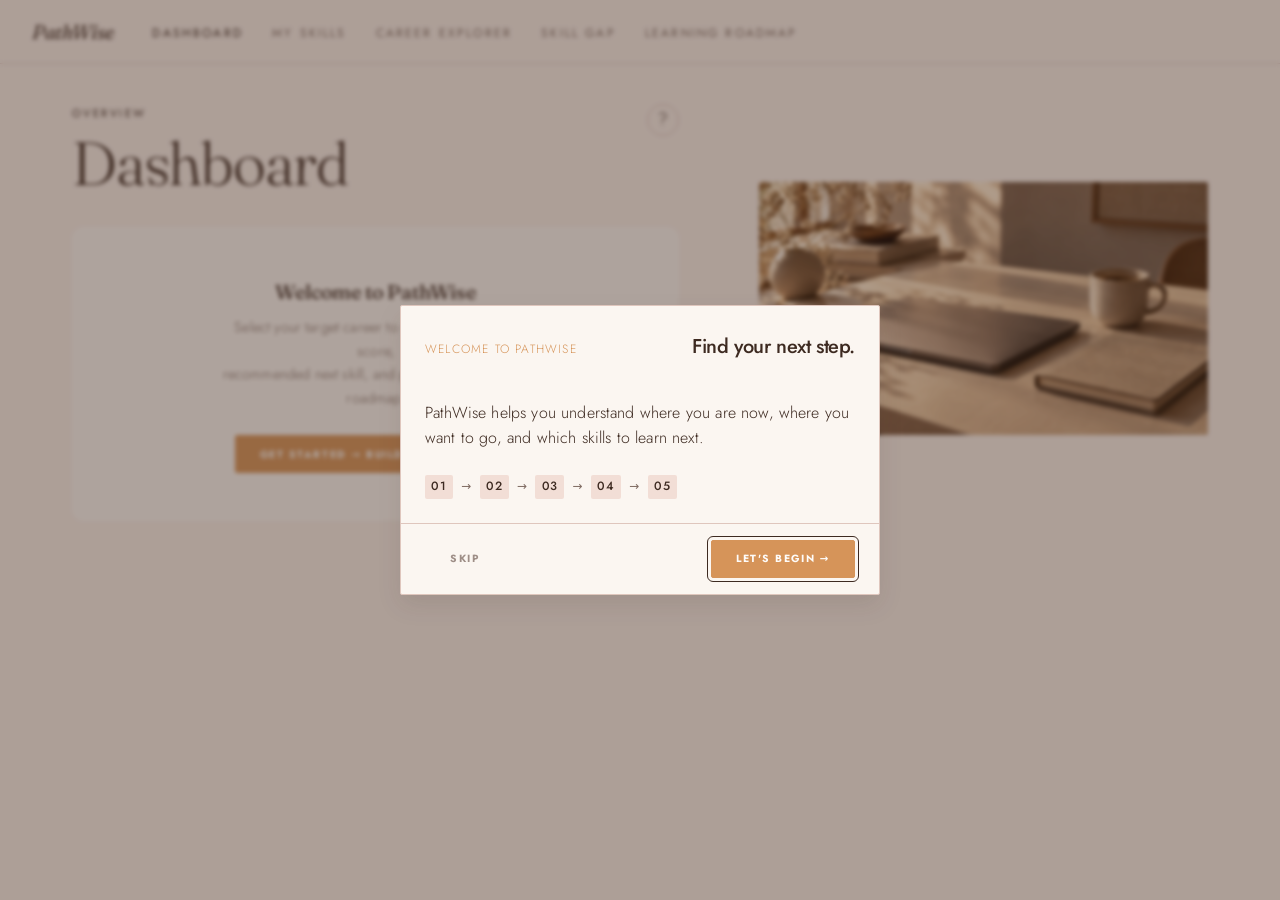
<file: web/index.html>
<!DOCTYPE html>
<html lang="en">
<head>
  <meta charset="UTF-8" />
  <meta name="viewport" content="width=device-width, initial-scale=1.0" />
  <title>PathWise — Dashboard</title>
  <link rel="icon" type="image/svg+xml" href="favicon.svg" />
  <meta name="description" content="PathWise: your career readiness at a glance. See your Career Fit score and top recommended skill." />
  <link rel="preconnect" href="https://fonts.googleapis.com" />
  <link rel="preconnect" href="https://fonts.gstatic.com" crossorigin />
  <link rel="stylesheet" href="https://fonts.googleapis.com/css2?family=Fraunces:ital,opsz,wght,SOFT@0,9..144,300..500,100;1,9..144,300,100&family=Jost:wght@300;400;500&display=swap" />
  <link rel="stylesheet" href="style.css" />
</head>
<body>

  <nav class="nav" id="main-nav" aria-label="Main navigation">
    <a class="nav__brand" href="index.html">PathWise</a>
    <ul class="nav__links">
      <li><a href="index.html"    class="nav__link nav__link--active" aria-current="page">Dashboard</a></li>
      <li><a href="skills.html"   class="nav__link">My Skills</a></li>
      <li><a href="careers.html"  class="nav__link">Career Explorer</a></li>
      <li><a href="gap.html"      class="nav__link">Skill Gap</a></li>
      <li><a href="roadmap.html"  class="nav__link">Learning Roadmap</a></li>
    </ul>
  </nav>

  <main class="main" id="main-content">
    <div class="editorial-split">
      <div class="editorial-split__text reveal">
        <header class="page-header" style="--anim-delay: 0.05s">
          <p class="editorial-eyebrow">Overview</p>
          <h1 class="page-header__title">Dashboard</h1>
        </header>
        <div id="dashboard-intro" aria-live="polite" aria-busy="true" style="--anim-delay: 0.18s"></div>
      </div>
      <div class="editorial-media editorial-media--wide reveal" data-delay="120">
        <img src="assets/laptop.png" alt="Workspace">
      </div>
    </div>
    
    <section id="dashboard-content" aria-live="polite" aria-busy="true" style="margin-top: 5rem;"></section>
  </main>

  <div id="toast-stack" aria-live="polite" aria-atomic="true"></div>
  <script src="app.js"></script>
</body>
</html>
</file>
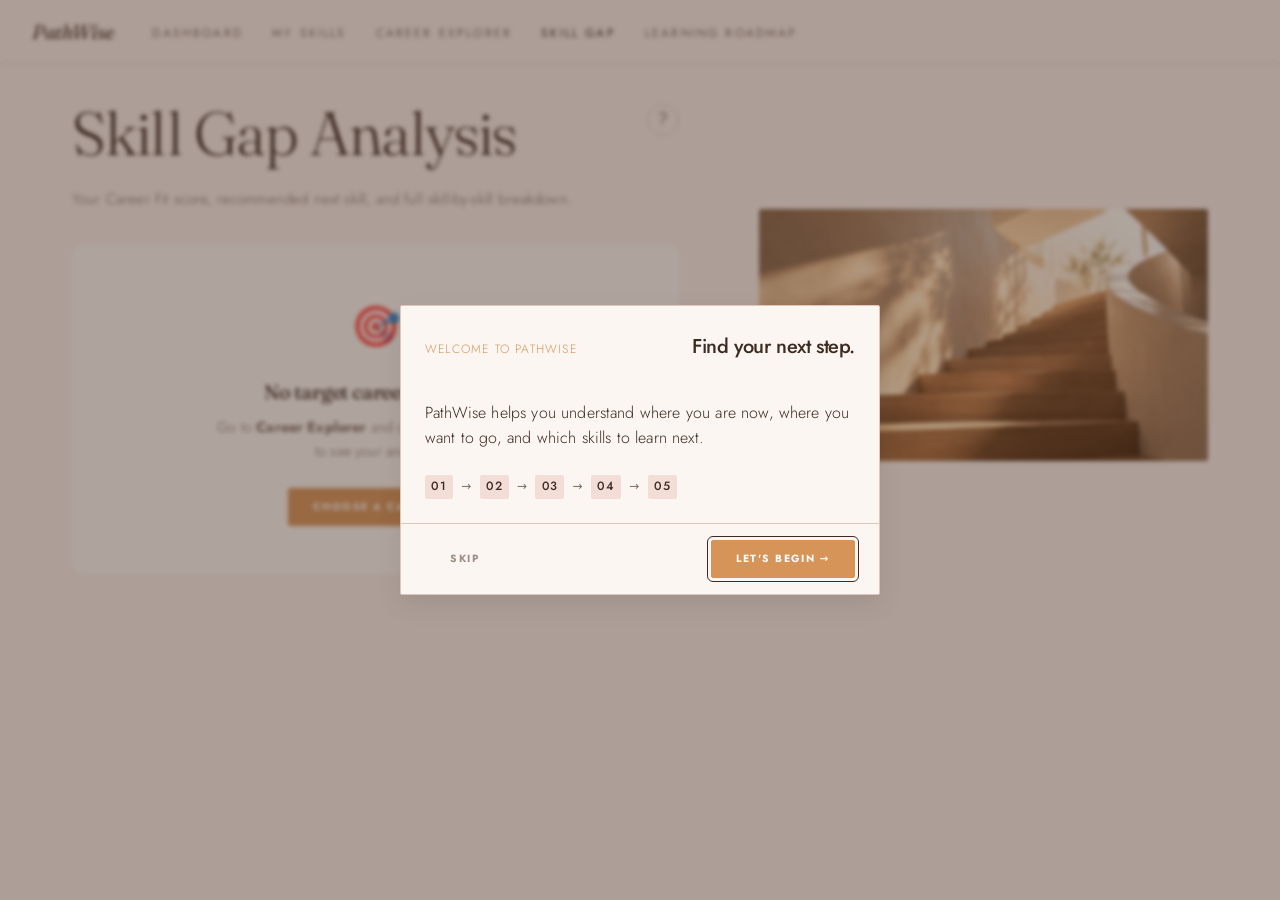
<file: web/gap.html>
<!DOCTYPE html>
<html lang="en">
<head>
  <meta charset="UTF-8" />
  <meta name="viewport" content="width=device-width, initial-scale=1.0" />
  <title>PathWise — Skill Gap Analysis</title>
  <link rel="icon" type="image/svg+xml" href="favicon.svg" />
  <meta name="description" content="Analyse the gap between your current skills and your target career. See your Career Fit score and recommended next skill." />
  <link rel="preconnect" href="https://fonts.googleapis.com" />
  <link rel="preconnect" href="https://fonts.gstatic.com" crossorigin />
  <link rel="stylesheet" href="https://fonts.googleapis.com/css2?family=Fraunces:ital,opsz,wght,SOFT@0,9..144,300..500,100;1,9..144,300,100&family=Jost:wght@300;400;500&display=swap" />
  <link rel="stylesheet" href="style.css" />
</head>
<body>

  <nav class="nav" id="main-nav" aria-label="Main navigation">
    <a class="nav__brand" href="index.html">PathWise</a>
    <ul class="nav__links">
      <li><a href="index.html"    class="nav__link">Dashboard</a></li>
      <li><a href="skills.html"   class="nav__link">My Skills</a></li>
      <li><a href="careers.html"  class="nav__link">Career Explorer</a></li>
      <li><a href="gap.html"      class="nav__link nav__link--active" aria-current="page">Skill Gap</a></li>
      <li><a href="roadmap.html"  class="nav__link">Learning Roadmap</a></li>
    </ul>
  </nav>

  <main class="main" id="main-content">
    <div class="editorial-split">
      <div class="editorial-split__text reveal">
        <header class="page-header">
          <h1 class="page-header__title">Skill Gap Analysis</h1>
          <p class="page-header__subtitle">
            Your Career Fit score, recommended next skill, and full skill-by-skill breakdown.
          </p>
        </header>
        <section id="gap-content" aria-live="polite" aria-busy="true"></section>
      </div>
      <div class="editorial-media editorial-media--wide reveal" data-delay="120">
        <img src="assets/stairs.png" alt="Growth">
      </div>
    </div>
  </main>

  <div id="toast-stack" aria-live="polite" aria-atomic="true"></div>
  <script src="app.js"></script>
</body>
</html>
</file>
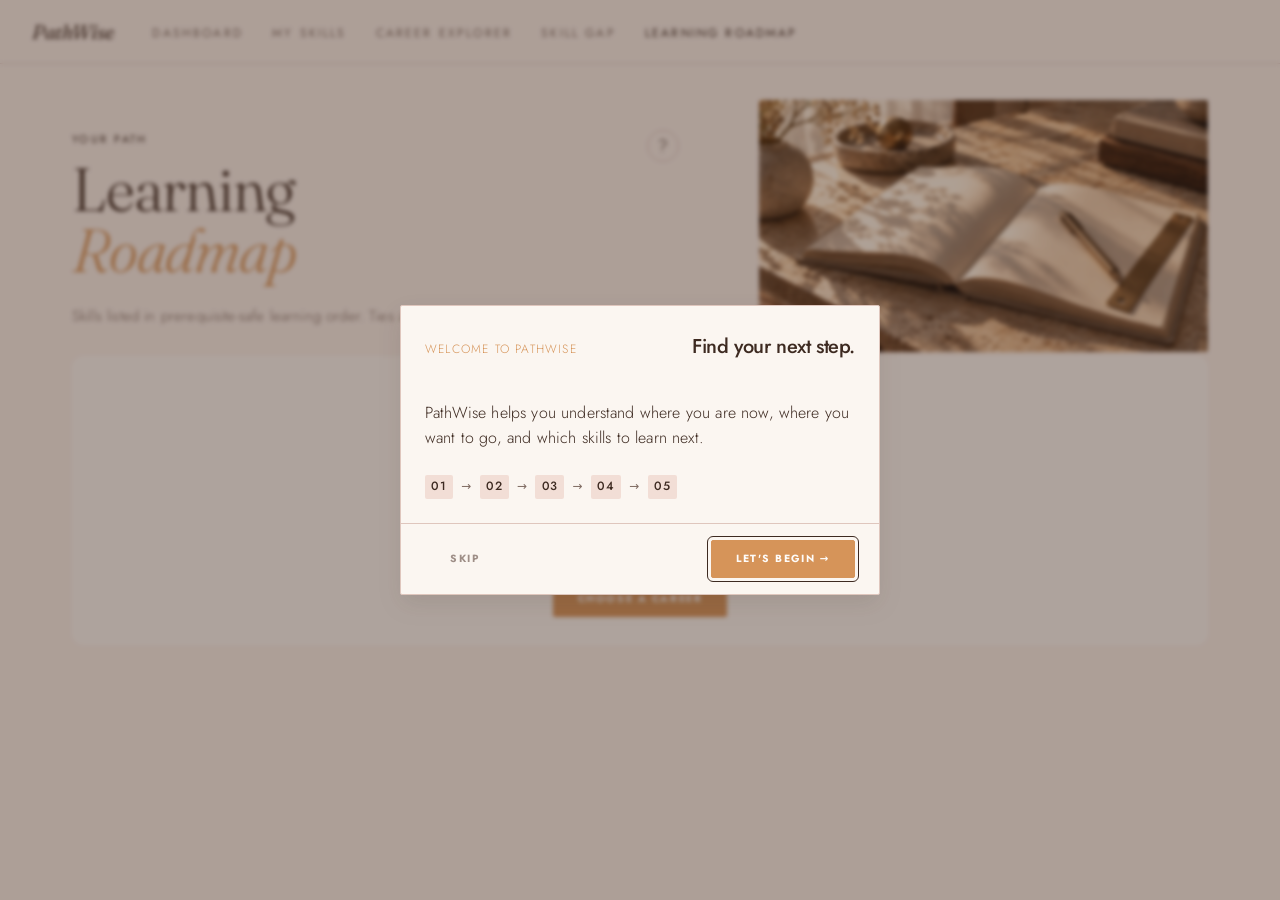
<file: web/roadmap.html>
<!DOCTYPE html>
<html lang="en">

<head>
  <meta charset="UTF-8" />
  <meta name="viewport" content="width=device-width, initial-scale=1.0" />
  <title>PathWise — Learning Roadmap</title>
  <link rel="icon" type="image/svg+xml" href="favicon.svg" />
  <meta name="description"
    content="Your personalised, prerequisite-aware learning roadmap toward your target career on PathWise." />
  <link rel="preconnect" href="https://fonts.googleapis.com" />
  <link rel="preconnect" href="https://fonts.gstatic.com" crossorigin />
  <link rel="stylesheet"
    href="https://fonts.googleapis.com/css2?family=Fraunces:ital,opsz,wght,SOFT@0,9..144,300..500,100;1,9..144,300,100&family=Jost:wght@300;400;500&display=swap" />
  <link rel="stylesheet" href="style.css" />
</head>

<body>

  <nav class="nav" id="main-nav" aria-label="Main navigation">
    <a class="nav__brand" href="index.html">PathWise</a>
    <ul class="nav__links">
      <li><a href="index.html" class="nav__link">Dashboard</a></li>
      <li><a href="skills.html" class="nav__link">My Skills</a></li>
      <li><a href="careers.html" class="nav__link">Career Explorer</a></li>
      <li><a href="gap.html" class="nav__link">Skill Gap</a></li>
      <li><a href="roadmap.html" class="nav__link nav__link--active" aria-current="page">Learning Roadmap</a></li>
    </ul>
  </nav>

  <main class="main" id="main-content">

    <!-- Asymmetric roadmap layout: text left, cinematic image right -->
    <div class="editorial-split" style="--anim-delay: 0s">
      <header class="page-header editorial-split__text">
        <p class="editorial-eyebrow">Your Path</p>
        <h1 class="page-header__title">Learning<br><em>Roadmap</em></h1>
        <p class="page-header__subtitle">
          Skills listed in prerequisite-safe learning order.
          Ties are broken by Priority Score.
        </p>
      </header>
      <div class="editorial-media editorial-media--wide" aria-hidden="true">
        <img src="assets/roadmap-banner.png" alt="Editorial lifestyle photograph — the path forward" />
      </div>
    </div>

    <section id="roadmap-content" aria-live="polite" aria-busy="true"></section>
  </main>

  <div id="toast-stack" aria-live="polite" aria-atomic="true"></div>
  <script src="app.js"></script>
</body>

</html>
</file>
<file: web/style.css>
/* ============================================================
   PathWise Ã¢â‚¬â€ Premium Editorial Design System v3
   Warm, boutique lifestyle-brand aesthetic.
   Cream backgrounds Ã‚Â· Espresso text Ã‚Â· Playfair Display serifs
   ============================================================ */

/* Ã¢â€â‚¬Ã¢â€â‚¬ Google Fonts: Fraunces (display) + Jost (body) Ã¢â€â‚¬Ã¢â€â‚¬ */
@import url('https://fonts.googleapis.com/css2?family=Fraunces:ital,opsz,wght,SOFT@0,9..144,300..500,100;1,9..144,300,100&family=Jost:wght@300;400;500&display=swap');

/* ============================================================
   Design Tokens
   ============================================================ */
/* ============================================================
   PathWise Ã¢â‚¬â€ An Candles Design System
   Clay-paper field Ã‚Â· Cocoa typography Ã‚Â· Hairline rules
   Spec: design-system.md Ã‚Â§2.1 canonical palette
   ============================================================ */

/* Ã¢â€â‚¬Ã¢â€â‚¬ An Candles canonical palette (Ã‚Â§2.1 exact HEX equivalents) Ã¢â€â‚¬Ã¢â€â‚¬ */
:root {
  /* Ã¢â€â‚¬Ã¢â€â‚¬ Surfaces Ã¢â€â‚¬Ã¢â€â‚¬ */
  --an-background: #F8EEE7;
  /* oklch(0.955 0.014 55) Ã¢â‚¬â€ clay-paper field */
  --an-surface: #F2DED6;
  /* oklch(0.915 0.024 45) Ã¢â‚¬â€ soft section band */
  --an-surface-deep: #DFC6BD;
  /* oklch(0.845 0.031 42) Ã¢â‚¬â€ selection highlight */
  --an-card: #FBF6F1;
  /* oklch(0.975 0.008 60) Ã¢â‚¬â€ light vessel surface */
  --an-muted: #F1E3DC;
  /* oklch(0.925 0.018 50) Ã¢â‚¬â€ low-emphasis UI */

  /* Ã¢â€â‚¬Ã¢â€â‚¬ Text Ã¢â€â‚¬Ã¢â€â‚¬ */
  --an-foreground: #3D2A21;
  /* oklch(0.305 0.033 45) Ã¢â‚¬â€ cocoa primary */
  --an-primary: #3D2A21;
  --an-primary-fg: #FAF2EC;
  /* oklch(0.965 0.012 60) Ã¢â‚¬â€ text on dark buttons */
  --an-muted-fg: #7F6B62;
  /* oklch(0.545 0.029 46) Ã¢â‚¬â€ captions, subtitles */

  /* Ã¢â€â‚¬Ã¢â€â‚¬ Accents Ã¢â€â‚¬Ã¢â€â‚¬ */
  --an-accent: #EED0C8;
  /* lotus-blush */
  --an-ember: #D69459;
  /* ember gold Ã¢â‚¬â€ step numbers, icons */
  --an-sage: #88927A;
  /* botanical sage Ã¢â‚¬â€ confirmations */

  /* Ã¢â€â‚¬Ã¢â€â‚¬ Semantic Ã¢â€â‚¬Ã¢â€â‚¬ */
  --color-success: #88927A;
  /* sage for success states */
  --color-success-dim: rgba(136, 146, 122, 0.12);
  --color-success-border: rgba(136, 146, 122, 0.28);
  --color-warning: #D69459;
  /* ember for warnings */
  --color-warning-dim: rgba(214, 148, 89, 0.12);
  --color-warning-border: rgba(214, 148, 89, 0.28);
  --color-danger: #B33830;
  /* destructive */
  --color-danger-dim: rgba(179, 56, 48, 0.10);
  --color-danger-border: rgba(179, 56, 48, 0.25);

  /* Ã¢â€â‚¬Ã¢â€â‚¬ Borders & rings (Ã‚Â§2.3) Ã¢â€â‚¬Ã¢â€â‚¬ */
  --an-border: #E1CEC6;
  /* oklch(0.865 0.024 45) Ã¢â‚¬â€ hairline divider */
  --an-ring: #7F6B62;
  /* focus ring */
  --color-border: #E1CEC6;
  --color-border-muted: rgba(61, 42, 33, 0.06);
  --color-border-focus: #3D2A21;

  /* Ã¢â€â‚¬Ã¢â€â‚¬ PathWise semantic aliases (backwards compat) Ã¢â€â‚¬Ã¢â€â‚¬ */
  --color-bg: var(--an-background);
  --color-surface: var(--an-card);
  --color-surface-2: var(--an-surface);
  --color-surface-3: var(--an-muted);
  --color-text: var(--an-foreground);
  --color-text-muted: var(--an-muted-fg);
  --color-text-subtle: #9E8E87;
  --color-text-dim: var(--an-muted-fg);
  --color-accent: var(--an-ember);
  /* ember replaces taupe as primary accent */
  --color-accent-light: #E5A96D;
  --color-accent-dim: rgba(214, 148, 89, 0.10);
  --color-accent-glow: rgba(214, 148, 89, 0.16);
  --color-accent-border: rgba(214, 148, 89, 0.30);

  /* Ã¢â€â‚¬Ã¢â€â‚¬ Progress ring Ã¢â€â‚¬Ã¢â€â‚¬ */
  --ring-fill: var(--an-ember);
  --ring-track: var(--an-surface-deep);

  /* Ã¢â€â‚¬Ã¢â€â‚¬ Font stacks (Fraunces = display; Jost = body) Ã¢â€â‚¬Ã¢â€â‚¬ */
  --font-display: 'Fraunces', ui-serif, Georgia, serif;
  --font-body: 'Jost', ui-sans-serif, system-ui, sans-serif;

  /* Ã¢â€â‚¬Ã¢â€â‚¬ Radii Ã¢â‚¬â€ square-biased per Ã‚Â§2.3 (2px base) Ã¢â€â‚¬Ã¢â€â‚¬ */
  --radius-sm: 0px;
  --radius-md: 2px;
  --radius-lg: 4px;
  --radius-xl: 8px;
  --radius-2xl: 12px;
  --radius-full: 9999px;

  /* Ã¢â€â‚¬Ã¢â€â‚¬ Spacing Ã¢â€â‚¬Ã¢â€â‚¬ */
  --space-1: 4px;
  --space-2: 8px;
  --space-3: 12px;
  --space-4: 16px;
  --space-5: 20px;
  --space-6: 24px;
  --space-8: 32px;
  --space-10: 40px;
  --space-12: 48px;

  /* Ã¢â€â‚¬Ã¢â€â‚¬ Shadows Ã¢â‚¬â€ very restrained (Ã‚Â§2.4: no shadow on editorial sections) Ã¢â€â‚¬Ã¢â€â‚¬ */
  --shadow-sm: 0 1px 3px 0 rgb(0 0 0 / 0.10), 0 1px 2px -1px rgb(0 0 0 / 0.10);
  --shadow-md: 0 4px 6px -1px rgb(0 0 0 / 0.10), 0 2px 4px -2px rgb(0 0 0 / 0.10);
  --shadow-lg: 0 10px 15px -3px rgb(0 0 0 / 0.10), 0 4px 6px -4px rgb(0 0 0 / 0.10);
  --shadow-card: none;
  /* Ã‚Â§2.4 Ã¢â‚¬â€ main sections and cards use no shadow */
  --shadow-accent: none;

  /* Ã¢â€â‚¬Ã¢â€â‚¬ Motion tokens (Ã‚Â§3.1 / Ã‚Â§3.7) Ã¢â€â‚¬Ã¢â€â‚¬ */
  --ease-an: cubic-bezier(0.22, 1, 0.36, 1);
  /* signature curve */
  --ease-editorial: cubic-bezier(0.22, 1, 0.36, 1);
  --anim-duration: 0.9s;
  --transition-fast: 300ms ease;
  /* nav links, form borders */
  --transition-base: 400ms ease;
  /* CTA background/color */
  --transition-slow: 500ms ease;
  /* sticky header */

  /* Ã¢â€â‚¬Ã¢â€â‚¬ An Candles transparency combos (Ã‚Â§2.1) Ã¢â€â‚¬Ã¢â€â‚¬ */
  --primary-25: color-mix(in srgb, var(--an-primary) 25%, transparent);
  --primary-40: color-mix(in srgb, var(--an-primary) 40%, transparent);
  --bg-85: color-mix(in srgb, var(--an-background) 85%, transparent);
}

/* ============================================================
   Registered Custom Property Ã¢â‚¬â€ for animated progress ring
   ============================================================ */
@property --progress {
  syntax: '<number>';
  inherits: true;
  initial-value: 0;
}

/* ============================================================
   Reset
   ============================================================ */
*,
*::before,
*::after {
  box-sizing: border-box;
  margin: 0;
  padding: 0;
}

figure {
  margin: 0;
}

html {
  font-size: 16px;
  scroll-behavior: smooth;
}

body {
  font-family: var(--font-body);
  font-weight: 300;
  /* spec Ã‚Â§2.2: body weight 300 */
  letter-spacing: 0.01em;
  /* spec Ã‚Â§2.2: global body tracking */
  background: var(--an-background);
  color: var(--an-foreground);
  min-height: 100vh;
  line-height: 1.65;
  -webkit-font-smoothing: antialiased;
  -moz-osx-font-smoothing: grayscale;
}

/* Headings: display family, weight 300, -0.02em tracking (spec Ã‚Â§2.2) */
h1,
h2,
h3,
h4,
blockquote {
  font-family: var(--font-display);
  font-weight: 300;
  letter-spacing: -0.02em;
}

/* Global link reset: color inherit, opacity fade hover (spec Ã‚Â§3.7) */
a {
  color: inherit;
  text-decoration: none;
  transition: opacity 300ms ease;
}

a:hover {
  opacity: 0.6;
}

/* Text selection */
::selection {
  background: var(--an-surface-deep);
  color: var(--an-foreground);
}

/* Focus ring: 1px solid foreground per spec Ã‚Â§2.3 */
:focus-visible {
  outline: 1px solid var(--an-foreground);
  outline-offset: 3px;
}

ul {
  list-style: none;
}

img,
svg {
  display: block;
  max-width: 100%;
  image-rendering: auto;
  /* spec Ã‚Â§5.4 */
}

button {
  font: inherit;
  cursor: pointer;
  border: 0;
  padding: 0;
  background: none;
  color: inherit;
}

select,
input,
textarea {
  font: inherit;
  color: inherit;
}

/* ============================================================
   Navigation
   ============================================================ */
.nav {
  display: flex;
  align-items: center;
  gap: var(--space-6);
  padding: 0 var(--space-8);
  height: 64px;
  /* spec Ã‚Â§4.7 ~80px; 64px suits app density */
  background: var(--bg-85);
  border-bottom: 1px solid var(--an-border);
  position: sticky;
  top: 0;
  z-index: 40;
  /* spec Ã‚Â§4.7 */
  backdrop-filter: blur(12px);
  /* spec Ã‚Â§4.7 backdrop-blur-md */
  -webkit-backdrop-filter: blur(12px);
  transition: all 500ms ease;
  /* spec Ã‚Â§4.7 + Ã‚Â§7.4 */
}

.nav__brand {
  font-family: var(--font-display);
  font-size: 1.25rem;
  font-weight: 400;
  font-style: italic;
  letter-spacing: -0.02em;
  /* heading tracking */
  color: var(--an-foreground);
  flex-shrink: 0;
  transition: opacity 300ms ease;
}

.nav__brand:hover {
  opacity: 0.6;
}

.nav__links {
  display: flex;
  gap: 2px;
  flex: 1;
}

/* Nav links: uppercase Jost 12px, 0.18em tracking (spec Ã‚Â§2.2 Navigation row) */
.nav__link {
  padding: 0.3rem 0.85rem;
  border-radius: 0;
  /* spec Ã‚Â§2.3: square corners */
  color: var(--an-muted-fg);
  font-size: 0.75rem;
  /* 12px spec */
  font-weight: 400;
  letter-spacing: 0.18em;
  text-transform: uppercase;
  transition: opacity 300ms ease;
  /* spec Ã‚Â§3.7 nav link */
}

.nav__link:hover {
  opacity: 0.55;
}

.nav__link--active {
  color: var(--an-foreground);
  opacity: 1;
  font-weight: 400;
}

.nav__link--active:hover {
  opacity: 1;
}

/* ============================================================
   Layout Ã¢â‚¬â€ spec Ã‚Â§4.2 editorial container
   ============================================================ */
.main {
  width: 100%;
  max-width: 88rem;
  /* spec Ã‚Â§4.2: 1408px */
  margin-inline: auto;
  padding: var(--space-10) 1.5rem;
  /* 24px mobile gutter */
}

@media (min-width: 768px) {
  .main {
    padding-inline: 3rem;
  }
}

/* 48px */
@media (min-width: 1280px) {
  .main {
    padding-inline: 4.5rem;
  }
}

/* 72px */

/* Page header Ã¢â‚¬â€ Major page H1 scale (spec Ã‚Â§2.2) */
.page-header {
  margin-bottom: var(--space-8);
}

.page-header__title {
  font-family: var(--font-display);
  font-size: clamp(2.75rem, 5vw, 5rem);
  /* 44Ã¢â‚¬â€œ80px spec range */
  font-weight: 300;
  /* spec Ã‚Â§2.2 weight 300 */
  letter-spacing: -0.02em;
  color: var(--an-foreground);
  line-height: 1.1;
}

.page-header__subtitle {
  color: var(--an-muted-fg);
  margin-top: var(--space-4);
  font-size: 0.9375rem;
  font-weight: 300;
  line-height: 1.9;
  /* spec Ã‚Â§4.5 body-muted line-height */
  max-width: 32rem;
  /* spec Ã‚Â§4.5 prose max-width */
}

/* ============================================================
   Cards Ã¢â‚¬â€ base
   ============================================================ */
.card {
  background: transparent;
  border-radius: 0;
  padding: var(--space-6) 0;
  box-shadow: none;
  border-bottom: 1px solid var(--an-border);
  transition: border-color var(--transition-fast);
}

.card:hover {
  border-color: var(--an-foreground);
}


.card--interactive {
  cursor: pointer;
}

.card--interactive:hover {}

.card--selected {
  border-color: var(--color-accent);
}

.card__label {
  font-size: 0.68rem;
  font-weight: 600;
  letter-spacing: 0.14em;
  text-transform: uppercase;
  color: var(--color-text-dim);
  margin-bottom: var(--space-2);
}

.card__title {
  font-family: var(--font-display);
  font-size: 1.15rem;
  font-weight: 500;
  color: var(--color-text);
  margin-bottom: var(--space-2);
}

.card__value {
  font-size: 2.1rem;
  font-weight: 700;
  letter-spacing: -0.04em;
}

.card__desc {
  font-size: 0.875rem;
  color: var(--color-text-muted);
  margin-top: var(--space-2);
  line-height: 1.55;
}

/* Ã¢â€â‚¬Ã¢â€â‚¬ Career cards Ã¢â‚¬â€ editorial table of contents Ã¢â€â‚¬Ã¢â€â‚¬ */
.career-list {
  display: flex;
  flex-direction: column;
  gap: 0;
  border-top: 1px solid var(--an-border);
}

.career-row {
  display: flex;
  align-items: center;
  justify-content: space-between;
  gap: var(--space-8);
  background: transparent;
  padding: var(--space-8) 0;
  border-bottom: 1px solid var(--an-border);
  transition: border-color var(--transition-fast);
  cursor: pointer;
}

.career-row:hover {
  border-bottom-color: var(--an-foreground);
}

.career-row--selected {
  border-bottom-color: var(--color-success);
}

.career-row__info {
  display: flex;
  align-items: center;
  gap: var(--space-4);
  flex: 1;
}

.career-row__icon {
  font-size: 1.5rem;
  opacity: 0.8;
  display: none;
}

.career-row__name {
  font-family: var(--font-display);
  font-size: clamp(1.8rem, 4vw, 2.75rem);
  font-weight: 400;
  color: var(--color-text);
  letter-spacing: -0.03em;
  line-height: 1.05;
  margin: 0;
  transition: color var(--transition-fast);
}

.career-row:hover .career-row__name,
.career-row--selected .career-row__name {
  color: var(--color-accent);
}

.career-row__status {
  display: flex;
  align-items: center;
}

.career-row__action {
  flex-shrink: 0;
}

.career-row .btn {
  background: transparent !important;
  color: var(--color-text-muted) !important;
  border: 1px solid rgba(44, 36, 33, 0.22) !important;
  box-shadow: none !important;
  font-size: 0.62rem;
  letter-spacing: 0.18em;
  padding: 0.55rem var(--space-5);
  border-radius: 2px;
}

.career-row .btn:hover {
  background: transparent !important;
  color: var(--color-text) !important;
  border-color: rgba(44, 36, 33, 0.50) !important;
}

.career-row--selected .btn {
  color: var(--color-accent) !important;
  border-color: var(--color-accent-border) !important;
}

/* Ã¢â€â‚¬Ã¢â€â‚¬ Dashboard stat grid Ã¢â‚¬â€ bare typographic layout Ã¢â€â‚¬Ã¢â€â‚¬ */
.stat-grid {
  display: grid;
  grid-template-columns: repeat(auto-fill, minmax(190px, 1fr));
  gap: 0;
  margin-bottom: var(--space-6);
  border-top: 1px solid var(--an-border);
  border-bottom: 1px solid var(--an-border);
}

.stat-card {
  background: transparent;
  border-radius: 0;
  padding: var(--space-6) var(--space-5);
  box-shadow: none;
  border-right: 1px solid var(--an-border);
  transition: none;
}

.stat-card:last-child {
  border-right: none;
}

.stat-card__label {
  font-size: 0.6875rem;
  font-weight: 400;
  letter-spacing: 0.22em;
  text-transform: uppercase;
  color: var(--an-foreground);
  margin-bottom: var(--space-3);
}

.stat-card__value {
  font-size: 2.5rem;
  font-weight: 700;
  letter-spacing: -0.04em;
  line-height: 1;
}

.stat-card__value--primary {
  color: var(--color-accent);
}

.stat-card__value--success {
  color: var(--color-success);
}

.stat-card__value--warning {
  color: var(--color-warning);
}

.stat-card__value--danger {
  color: var(--color-danger);
}

.stat-card__sub {
  font-size: 0.78rem;
  color: var(--color-text-dim);
  margin-top: var(--space-2);
  font-weight: 400;
}

/* ============================================================
   Career Fit Ring Ã¢â‚¬â€ dynamic conic-gradient
   Per: modern-web-guidance progress-ring guide
   ============================================================ */
.fit-display {
  display: flex;
  align-items: center;
  gap: var(--space-8);
  background: transparent;
  border-radius: 0;
  padding: var(--space-8) 0;
  margin-bottom: 0;
  box-shadow: none;
  border-bottom: 1px solid rgba(44, 36, 33, 0.10);
  transition: none;
}

/* Grid wrapper provides positioning context for the centered label */
.fit-ring-wrapper {
  position: relative;
  display: grid;
  place-items: center;
  flex-shrink: 0;
}

/* <progress> is the semantic element; styled via conic-gradient + mask */
progress.fit-ring {
  --size: 124px;
  --thickness: 13px;
  --track-color: var(--ring-track, #EBE6E0);
  --fill-color: var(--ring-fill, #A68A77);
  --progress: 0;

  width: var(--size);
  height: var(--size);
  border-radius: 50%;

  background: conic-gradient(var(--fill-color) calc(var(--progress) * 1%),
      var(--track-color) 0);

  /* Chrome/Edge/Safari 18.2+ hollow ring via border-area */
  background-clip: border-area;
  border: var(--thickness) solid transparent;
  background-origin: border-box;

  /* Animated via @property --progress (registered above) */
  transition: --progress 0s;

  appearance: none;
  -webkit-appearance: none;
  filter: drop-shadow(0 2px 8px rgba(166, 138, 119, 0.22));
}

/* Firefox fallback Ã¢â‚¬â€ mask to hollow out center */
@supports not (background-clip: border-area) {
  progress.fit-ring {
    mask-image: radial-gradient(transparent calc(50% - var(--thickness)),
        black calc(50% - var(--thickness) + 0.5px));
    border: 0;
    background-clip: unset;
    background-origin: unset;
  }
}

/* Enable smooth animation for users without reduced-motion preference */
@media (prefers-reduced-motion: no-preference) {
  progress.fit-ring {
    transition-duration: 0.8s;
  }
}

/* Suppress native browser progress bar UI */
progress.fit-ring::-webkit-progress-bar {
  background: none;
}

progress.fit-ring::-webkit-progress-value {
  background: none;
}

progress.fit-ring::-moz-progress-bar {
  background: none;
}

/* Percentage centered inside the ring */
.fit-ring-content {
  position: absolute;
  font-size: 1.25rem;
  font-weight: 700;
  letter-spacing: -0.03em;
  color: var(--color-text);
  font-variant-numeric: tabular-nums;
  pointer-events: none;
}

.fit-info__career {
  font-size: 0.68rem;
  font-weight: 600;
  letter-spacing: 0.14em;
  text-transform: uppercase;
  color: var(--color-text-dim);
  margin-bottom: var(--space-2);
}

.fit-info__title {
  font-family: var(--font-display);
  font-size: 1.55rem;
  font-weight: 600;
  letter-spacing: -0.01em;
  color: var(--color-text);
  margin-bottom: var(--space-3);
  line-height: 1.2;
}

.fit-info__desc {
  font-size: 0.9rem;
  color: var(--color-text-muted);
  line-height: 1.6;
  max-width: 44ch;
}

/* ============================================================
   Recommendation card
   ============================================================ */
.rec-card {
  position: relative;
  overflow: visible;
  background: transparent;
  border-radius: 0;
  padding: var(--space-8) 0;
  margin-bottom: 0;
  box-shadow: none;
  border-bottom: 1px solid var(--an-border);
}

.rec-card__eyebrow {
  font-size: 0.6875rem;
  font-weight: 400;
  letter-spacing: 0.22em;
  text-transform: uppercase;
  color: var(--an-foreground);
  margin-bottom: var(--space-3);
  display: flex;
  align-items: center;
  gap: var(--space-2);
}

.rec-card__skill {
  font-family: var(--font-display);
  font-size: 1.65rem;
  font-weight: 600;
  letter-spacing: -0.01em;
  color: var(--color-text);
  margin-bottom: var(--space-2);
  line-height: 1.2;
}

.rec-card__score {
  font-size: 0.875rem;
  color: var(--color-text-muted);
  margin-bottom: var(--space-6);
  line-height: 1.55;
}

/* Typographic metrics row Ã¢â‚¬â€ no boxes, vertical dividers only */
.rec-card__breakdown {
  display: flex;
  gap: 0;
  margin-top: var(--space-2);
  padding-top: var(--space-6);
  border-top: 1px solid var(--color-border);
}

.rec-factor {
  flex: 1;
  padding: 0 var(--space-5);
  border-left: 1px solid var(--color-border);
  background: none;
  border-radius: 0;
  transition: none;
}

.rec-factor:first-child {
  padding-left: 0;
  border-left: none;
}

.rec-factor__label {
  font-size: 0.6875rem;
  color: var(--an-foreground);
  text-transform: uppercase;
  letter-spacing: 0.22em;
  font-weight: 400;
  margin-bottom: var(--space-2);
  white-space: nowrap;
}

.rec-factor__value {
  font-size: 1.6rem;
  font-weight: 700;
  color: var(--color-text);
  letter-spacing: -0.04em;
  line-height: 1;
  font-variant-numeric: tabular-nums;
}

.rec-card__explanation {
  margin-top: var(--space-6);
  font-size: 0.84rem;
  color: var(--color-text-muted);
  font-family: var(--font-display);
  font-style: italic;
  line-height: 1.65;
  padding-top: var(--space-5);
  border-top: 1px solid var(--color-border);
}

/* ============================================================
   Skill analysis table
   ============================================================ */
.table-wrapper {
  background: transparent;
  border-radius: 0;
  overflow: visible;
  box-shadow: none;
  border-top: 1px solid var(--an-border);
}

.table-header {
  display: flex;
  align-items: center;
  justify-content: space-between;
  padding: var(--space-5) 0;
  border-bottom: 1px solid var(--an-border);
  background: transparent;
}

.table-title {
  font-family: var(--font-display);
  font-size: 1rem;
  font-weight: 500;
  color: var(--an-foreground);
}

table {
  width: 100%;
  border-collapse: collapse;
  font-size: 0.85rem;
}

thead {
  background: transparent;
}

th {
  padding: var(--space-3) var(--space-4);
  text-align: left;
  font-size: 0.62rem;
  font-weight: 700;
  letter-spacing: 0.14em;
  text-transform: uppercase;
  color: var(--an-muted-fg);
  white-space: nowrap;
}

th:first-child,
td:first-child {
  padding-left: 0;
}

th:last-child,
td:last-child {
  padding-right: 0;
}

td {
  padding: var(--space-4) var(--space-4);
  border-top: 1px solid var(--an-border);
  color: var(--an-foreground);
  vertical-align: middle;
}

td:first-child {
  padding-left: 0;
}

td:last-child {
  padding-right: 0;
}

body tr {
  transition: background var(--transition-fast);
}

tbody tr:hover {
  background: rgba(166, 138, 119, 0.04);
}

tbody tr:first-child td {
  border-top: none;
}

/* Level bar */
.level-bar-wrap {
  display: flex;
  align-items: center;
  gap: var(--space-2);
  min-width: 96px;
}

.level-bar-track {
  flex: 1;
  height: 5px;
  background: var(--color-surface-3);
  border-radius: var(--radius-full);
  overflow: hidden;
}

.level-bar-fill {
  height: 100%;
  border-radius: var(--radius-full);
  background: linear-gradient(90deg, var(--color-accent) 0%, var(--color-accent-light) 100%);
  transition: width var(--transition-slow);
}

.level-num {
  font-size: 0.72rem;
  font-weight: 600;
  color: var(--color-text-dim);
  min-width: 12px;
  font-variant-numeric: tabular-nums;
}

/* ============================================================
   Badges
   ============================================================ */
.badge {
  display: inline-flex;
  align-items: center;
  gap: var(--space-1);
  font-size: 0.68rem;
  font-weight: 600;
  letter-spacing: 0.04em;
  padding: 3px 10px;
  border-radius: var(--radius-full);
  white-space: nowrap;
  border: 1px solid transparent;
}

.badge--success {
  background: var(--color-success-dim);
  border-color: var(--color-success-border);
  color: var(--color-success);
}

.badge--warning {
  background: var(--color-warning-dim);
  border-color: var(--color-warning-border);
  color: var(--color-warning);
}

.badge--danger {
  background: var(--color-danger-dim);
  border-color: var(--color-danger-border);
  color: var(--color-danger);
}

.badge--primary {
  background: var(--color-accent-dim);
  border-color: var(--color-accent-border);
  color: var(--color-accent);
}

.badge--muted {
  background: rgba(58, 46, 42, 0.05);
  border-color: var(--color-border);
  color: var(--color-text-subtle);
}

/* ============================================================
   Skills editor
   ============================================================ */
/* Ã¢â€â‚¬Ã¢â€â‚¬ Ledger-style skill rows Ã¢â‚¬â€ no card boxes Ã¢â€â‚¬Ã¢â€â‚¬ */
.skills-grid {
  display: grid;
  gap: 0;
  border-top: 1px solid var(--an-border);
}

.skill-row {
  display: grid;
  grid-template-columns: 1fr 170px auto;
  align-items: center;
  gap: var(--space-5);
  background: transparent;
  padding: var(--space-4) 0;
  border-bottom: 1px solid var(--an-border);
  transition: background var(--transition-fast);
}

.skill-row:hover {
  background: rgba(58, 46, 42, 0.025);
  transform: none;
  box-shadow: none;
}

.skill-row__info {
  min-width: 0;
}

.skill-row__name {
  font-family: var(--font-display);
  font-weight: 400;
  font-size: 1.1rem;
  color: var(--an-foreground);
  white-space: nowrap;
  overflow: hidden;
  text-overflow: ellipsis;
}

.skill-row__cat {
  font-size: 0.73rem;
  color: var(--an-muted-fg);
  text-transform: uppercase;
  letter-spacing: 0.1em;
  margin-top: 2px;
}

.skill-row__control {
  display: flex;
  align-items: center;
  gap: var(--space-2);
}

.level-select {
  width: 100%;
  background: var(--an-surface);
  border: none;
  border-bottom: 1px solid transparent;
  border-radius: 0;
  color: var(--an-foreground);
  font-family: var(--font-body);
  font-size: 0.875rem;
  font-weight: 400;
  padding: 0.65rem 12px;
  cursor: pointer;
  transition: border-color 300ms ease;
  -webkit-appearance: none;
  appearance: none;
  background-image: url("data:image/svg+xml,%3Csvg xmlns='http://www.w3.org/2000/svg' width='10' height='10' viewBox='0 0 24 24' fill='none' stroke='%233D2A21' stroke-width='2'%3E%3Cpath d='M6 9l6 6 6-6'/%3E%3C/svg%3E");
  background-repeat: no-repeat;
  background-position: right 0px center;
  padding-right: 32px;
}

.level-select:hover {
  border-bottom-color: var(--an-border);
}

.level-select:focus {
  outline: none;
  border-bottom-color: var(--an-foreground);
  box-shadow: none;
}

.save-btn {
  padding: 0.5rem;
  background: transparent;
  color: var(--an-muted-fg);
  font-size: 0.75rem;
  font-weight: 500;
  letter-spacing: 0.1em;
  text-transform: uppercase;
  border: none;
  cursor: pointer;
  transition: color var(--transition-fast);
  white-space: nowrap;
}

.save-btn:hover {
  color: var(--color-accent);
  border-color: var(--color-accent-border);
  background: var(--color-accent-dim);
}

.save-btn:active {
  transform: scale(0.96);
}

.save-btn:disabled {
  opacity: 0.42;
  cursor: not-allowed;
  box-shadow: none;
}

.save-indicator {
  font-size: 0.72rem;
  color: var(--color-success);
  transition: opacity var(--transition-base);
}

/* Skills category section */
.category-section {
  margin-bottom: var(--space-8);
}

.category-title {
  font-family: var(--font-display);
  font-size: 0.9rem;
  font-weight: 500;
  font-style: italic;
  letter-spacing: 0.01em;
  color: var(--color-text-muted);
  margin-bottom: var(--space-3);
  padding-left: var(--space-1);
}

/* ============================================================
   Roadmap
   ============================================================ */
/* Ã¢â€â‚¬Ã¢â€â‚¬ Elegant vertical timeline Ã¢â‚¬â€ no card boxes Ã¢â€â‚¬Ã¢â€â‚¬ */
.roadmap-list {
  display: flex;
  flex-direction: column;
  gap: 0;
  position: relative;
}

.roadmap-step {
  display: grid;
  grid-template-columns: 44px 1fr;
  gap: var(--space-5);
  position: relative;
}

.roadmap-step__line-col {
  display: flex;
  flex-direction: column;
  align-items: center;
  gap: 0;
  padding-top: var(--space-4);
}

/* Elegant serif italic numeral Ã¢â‚¬â€ no circle bubble */
.roadmap-step__num {
  font-family: var(--font-display);
  font-style: italic;
  font-weight: 400;
  font-size: 1.25rem;
  color: var(--color-accent);
  line-height: 1;
  background: transparent;
  border: none;
  border-radius: 0;
  box-shadow: none;
  width: auto;
  height: auto;
  flex-shrink: 0;
  transition: color var(--transition-fast);
}

.roadmap-step:hover .roadmap-step__num {
  color: var(--color-text);
}

/* Thin vertical connector */
.roadmap-step__connector {
  flex: 1;
  width: 1px;
  background: var(--color-border);
  margin-top: var(--space-3);
  min-height: var(--space-8);
}

.roadmap-step:last-child .roadmap-step__connector {
  display: none;
}

/* Transparent body Ã¢â‚¬â€ separated only by a bottom rule */
.roadmap-step__body {
  background: transparent;
  border-radius: 0;
  padding: var(--space-5) 0 var(--space-8) 0;
  box-shadow: none;
  border-bottom: 1px solid var(--color-border);
  transition: none;
}

.roadmap-step__body:hover {
  box-shadow: none;
  transform: none;
}

.roadmap-step:last-child .roadmap-step__body {
  border-bottom: none;
  padding-bottom: var(--space-4);
}

/* Headline-scale skill name */
.roadmap-step__name {
  font-family: var(--font-display);
  font-size: 1.55rem;
  font-weight: 600;
  color: var(--color-text);
  margin-bottom: var(--space-3);
  letter-spacing: -0.02em;
  line-height: 1.15;
}

.roadmap-step__meta {
  display: flex;
  flex-wrap: wrap;
  gap: var(--space-2);
  align-items: baseline;
  margin-bottom: var(--space-5);
}

/* Level transition text Ã¢â‚¬â€ refined italic serif */
.roadmap-step__meta .text-muted {
  font-family: var(--font-display);
  font-style: italic;
  font-size: 0.9rem;
  color: var(--color-text-muted);
}

/* Typographic metrics row Ã¢â‚¬â€ no boxes, vertical dividers only */
.roadmap-step__scores {
  display: flex;
  gap: 0;
  padding-top: var(--space-5);
  border-top: 1px solid var(--color-border);
}

.score-item {
  flex: 1;
  padding: 0 var(--space-5);
  border-left: 1px solid var(--color-border);
  background: none;
  border-radius: 0;
}

.score-item:first-child {
  padding-left: 0;
  border-left: none;
}

.score-item__label {
  font-size: 0.6875rem;
  font-weight: 400;
  letter-spacing: 0.22em;
  text-transform: uppercase;
  color: var(--an-foreground);
  margin-bottom: var(--space-2);
  white-space: nowrap;
}

.score-item__val {
  font-size: 1.6rem;
  font-weight: 700;
  color: var(--color-text);
  letter-spacing: -0.04em;
  line-height: 1;
  font-variant-numeric: tabular-nums;
}

/* Table skill name Ã¢â‚¬â€ editorial serif */
table tbody td:first-child>div:first-child {
  font-family: var(--font-display);
  font-size: 1rem;
  font-weight: 500;
  letter-spacing: -0.01em;
}

/* ============================================================
   Buttons
   ============================================================ */
/* Editorial buttons Ã¢â‚¬â€ uppercase, widely tracked, warm taupe */
.btn {
  display: inline-flex;
  align-items: center;
  gap: var(--space-2);
  padding: 0.6rem var(--space-6);
  font-family: var(--font-body);
  font-size: 0.65rem;
  font-weight: 700;
  letter-spacing: 0.15em;
  text-transform: uppercase;
  border-radius: 2px;
  border: 1px solid transparent;
  cursor: pointer;
  transition: background var(--transition-base), transform var(--transition-fast),
    box-shadow var(--transition-base), border-color var(--transition-base),
    color var(--transition-fast);
  white-space: nowrap;
  text-decoration: none;
}

.btn:active {
  transform: scale(0.97);
}

/* Primary Ã¢â‚¬â€ soft warm taupe */
.btn--primary {
  background: var(--color-accent);
  color: rgba(255, 255, 255, 0.97);
  border-color: var(--color-accent);
  box-shadow: none;
}

.btn--primary:hover {
  background: #8B7261;
  border-color: #8B7261;
  color: rgba(255, 255, 255, 0.97);
  box-shadow: 0 3px 12px rgba(166, 138, 119, 0.30);
}

/* Outline Ã¢â‚¬â€ espresso border, no fill */
.btn--outline {
  background: transparent;
  color: var(--color-text);
  border-color: rgba(44, 36, 33, 0.30);
}

.btn--outline:hover {
  background: rgba(44, 36, 33, 0.05);
  border-color: rgba(44, 36, 33, 0.50);
  color: var(--color-text);
}

/* Ghost Ã¢â‚¬â€ minimal, low-key */
.btn--ghost {
  background: transparent;
  color: var(--color-text-subtle);
  border-color: transparent;
}

.btn--ghost:hover {
  background: rgba(58, 46, 42, 0.06);
  color: var(--color-text-muted);
  border-color: var(--color-border);
}

.btn--selected {
  background: var(--color-success-dim);
  color: var(--color-success);
  border-color: var(--color-success-border);
}

.btn--selected:hover {
  background: rgba(123, 160, 91, 0.16);
  color: var(--color-success);
}

/* ============================================================
   Empty states
   ============================================================ */
.empty-state {
  background: var(--color-surface);
  border-radius: var(--radius-2xl);
  padding: var(--space-12) var(--space-8);
  text-align: center;
  box-shadow: var(--shadow-card);
}

.empty-state__icon {
  font-size: 2.5rem;
  margin-bottom: var(--space-4);
  opacity: 0.85;
}

.empty-state__title {
  font-family: var(--font-display);
  font-size: 1.25rem;
  font-weight: 500;
  color: var(--color-text);
  margin-bottom: var(--space-2);
  letter-spacing: -0.01em;
}

.empty-state__desc {
  font-size: 0.9rem;
  color: var(--color-text-muted);
  margin-bottom: var(--space-6);
  line-height: 1.65;
  max-width: 40ch;
  margin-left: auto;
  margin-right: auto;
}

/* ============================================================
   Loading spinner
   ============================================================ */
.spinner-wrap {
  display: flex;
  flex-direction: column;
  align-items: center;
  justify-content: center;
  padding: var(--space-12);
  gap: var(--space-4);
}

progress.spinner {
  --size: 36px;
  width: var(--size);
  height: var(--size);
  border-radius: 50%;
  appearance: none;
  -webkit-appearance: none;
  border: 2.5px solid rgba(166, 138, 119, 0.15);
  border-top-color: var(--color-accent);
  animation: spin 0.75s linear infinite;
}

@media (prefers-reduced-motion: reduce) {
  progress.spinner {
    animation-duration: 2s;
  }
}

@keyframes spin {
  to {
    transform: rotate(360deg);
  }
}

.spinner-wrap p {
  font-size: 0.84rem;
  color: var(--color-text-dim);
  letter-spacing: 0.01em;
}

/* ============================================================
   Toast notifications
   ============================================================ */
#toast-stack {
  position: fixed;
  bottom: var(--space-6);
  right: var(--space-6);
  z-index: 9999;
  display: flex;
  flex-direction: column;
  gap: var(--space-2);
  pointer-events: none;
}

.toast {
  display: flex;
  align-items: center;
  gap: var(--space-3);
  padding: var(--space-3) var(--space-5);
  background: rgba(255, 255, 255, 0.96);
  border: 1px solid var(--color-border);
  border-radius: var(--radius-lg);
  box-shadow: var(--shadow-lg);
  font-size: 0.84rem;
  font-weight: 500;
  color: var(--color-text);
  pointer-events: auto;
  animation: toast-in 0.22s cubic-bezier(0.16, 1, 0.3, 1);
  min-width: 230px;
  max-width: 360px;
  backdrop-filter: blur(12px);
  -webkit-backdrop-filter: blur(12px);
}

.toast--success {
  border-left: 3px solid var(--color-success);
}

.toast--error {
  border-left: 3px solid var(--color-danger);
}

.toast__icon {
  font-size: 1rem;
  flex-shrink: 0;
}

@keyframes toast-in {
  from {
    opacity: 0;
    transform: translateY(10px) scale(0.97);
  }

  to {
    opacity: 1;
    transform: translateY(0) scale(1);
  }
}

@keyframes toast-out {
  from {
    opacity: 1;
    transform: translateY(0) scale(1);
  }

  to {
    opacity: 0;
    transform: translateY(6px) scale(0.97);
  }
}

.toast--leaving {
  animation: toast-out 0.18s ease forwards;
}

/* ============================================================
   Utility classes
   ============================================================ */
.sr-only {
  position: absolute;
  width: 1px;
  height: 1px;
  padding: 0;
  margin: -1px;
  overflow: hidden;
  clip: rect(0, 0, 0, 0);
  white-space: nowrap;
  border-width: 0;
}

.text-muted {
  color: var(--color-text-muted);
}

.text-success {
  color: var(--color-success);
}

.text-warning {
  color: var(--color-warning);
}

.text-danger {
  color: var(--color-danger);
}

.text-primary {
  color: var(--color-accent);
}

.font-mono {
  font-family: 'Courier New', monospace;
  font-variant-numeric: tabular-nums;
}

.mt-2 {
  margin-top: var(--space-2);
}

.mt-4 {
  margin-top: var(--space-4);
}

.mt-6 {
  margin-top: var(--space-6);
}

.mb-4 {
  margin-bottom: var(--space-4);
}

.mb-6 {
  margin-bottom: var(--space-6);
}

.flex {
  display: flex;
}

.items-center {
  align-items: center;
}

.gap-3 {
  gap: var(--space-3);
}

.gap-4 {
  gap: var(--space-4);
}

/* ============================================================
   Responsive
   ============================================================ */
@media (max-width: 720px) {
  .main {
    padding: var(--space-6) var(--space-4);
  }

  .nav {
    padding: 0 var(--space-4);
    gap: var(--space-3);
  }

  .nav__links {
    gap: 1px;
  }

  .nav__link {
    padding: 0.28rem 0.55rem;
    font-size: 0.76rem;
  }

  .page-header__title {
    font-size: 1.65rem;
  }

  .fit-display {
    flex-direction: column;
    text-align: center;
    gap: var(--space-5);
  }

  .fit-info__desc {
    max-width: unset;
  }

  .skill-row {
    grid-template-columns: 1fr;
    gap: var(--space-3);
  }

  .skill-row__control {
    width: 100%;
  }

  .level-select {
    width: 100%;
  }

  .save-btn {
    width: 100%;
  }

  .roadmap-step {
    grid-template-columns: 36px 1fr;
  }

  .roadmap-step__name {
    font-size: 1.25rem;
  }

  .roadmap-step__scores {
    flex-wrap: wrap;
  }

  .score-item {
    flex: 0 0 calc(50% - var(--space-5));
  }

  .score-item:nth-child(2) {
    border-left: 1px solid var(--color-border);
  }

  .score-item:nth-child(3) {
    padding-left: 0;
    border-left: none;
    border-top: 1px solid var(--color-border);
    padding-top: var(--space-3);
  }

  .score-item:nth-child(4) {
    border-top: 1px solid var(--color-border);
    padding-top: var(--space-3);
  }

  .career-grid {
    grid-template-columns: 1fr;
  }

  .stat-grid {
    grid-template-columns: 1fr 1fr;
  }
}

@media (max-width: 480px) {
  .stat-grid {
    grid-template-columns: 1fr;
  }

  .rec-card__breakdown {
    flex-wrap: wrap;
  }

  .rec-factor {
    flex: 0 0 calc(50% - var(--space-5));
  }

  .rec-factor:nth-child(2) {
    border-left: 1px solid var(--color-border);
  }

  .rec-factor:nth-child(3) {
    padding-left: 0;
    border-left: none;
    border-top: 1px solid var(--color-border);
    padding-top: var(--space-4);
    margin-top: var(--space-2);
  }

  .rec-factor:nth-child(4) {
    border-top: 1px solid var(--color-border);
    padding-top: var(--space-4);
    margin-top: var(--space-2);
  }
}

/* ============================================================
   Entry Animations Ã¢â‚¬â€ luxury fadeUp waterfall system
   ============================================================ */

/* Core keyframe: gentle upward drift + fade */
@keyframes fadeUp {
  from {
    opacity: 0;
    transform: translateY(24px);
  }

  to {
    opacity: 1;
    transform: translateY(0);
  }
}

/* Opt out for users who prefer reduced motion */
@media (prefers-reduced-motion: reduce) {

  .fade-up,
  .page-header,
  .editorial-hero,
  .editorial-split,
  .career-grid .card,
  .roadmap-step,
  .skill-row,
  .stat-card,
  .fit-display,
  .rec-card,
  .table-wrapper {
    animation: none !important;
    opacity: 1 !important;
    transform: none !important;
  }
}

/* Luxurious easing Ã¢â‚¬â€ cubic-bezier matches high-end magazine feel */
:root {
  --ease-editorial: cubic-bezier(0.25, 0.46, 0.45, 0.94);
  --anim-duration: 0.75s;
}

/* Universal animated class */
.fade-up {
  animation: fadeUp var(--anim-duration) var(--ease-editorial) both;
  animation-delay: var(--anim-delay, 0s);
}

/* Page header fades in first */
.page-header {
  animation: fadeUp var(--anim-duration) var(--ease-editorial) both;
  animation-delay: var(--anim-delay, 0.05s);
}

/* Main content section fades in after header */
#dashboard-content,
#careers-content,
#skills-content,
#gap-content,
#roadmap-content {
  animation: fadeUp var(--anim-duration) var(--ease-editorial) both;
  animation-delay: var(--anim-delay, 0.18s);
}

/* Editorial hero blocks animate as a unit */
.editorial-hero,
.editorial-split {
  animation: fadeUp 0.9s var(--ease-editorial) both;
  animation-delay: var(--anim-delay, 0s);
}

/* Career list items waterfall: each nth card delays further */
.career-grid .card:nth-child(1) {
  animation: fadeUp var(--anim-duration) var(--ease-editorial) 0.10s both;
}

.career-grid .card:nth-child(2) {
  animation: fadeUp var(--anim-duration) var(--ease-editorial) 0.20s both;
}

.career-grid .card:nth-child(3) {
  animation: fadeUp var(--anim-duration) var(--ease-editorial) 0.30s both;
}

.career-grid .card:nth-child(4) {
  animation: fadeUp var(--anim-duration) var(--ease-editorial) 0.40s both;
}

.career-grid .card:nth-child(5) {
  animation: fadeUp var(--anim-duration) var(--ease-editorial) 0.50s both;
}

.career-grid .card:nth-child(6) {
  animation: fadeUp var(--anim-duration) var(--ease-editorial) 0.58s both;
}

.career-grid .card:nth-child(7) {
  animation: fadeUp var(--anim-duration) var(--ease-editorial) 0.66s both;
}

.career-grid .card:nth-child(8) {
  animation: fadeUp var(--anim-duration) var(--ease-editorial) 0.72s both;
}

.career-grid .card:nth-child(n+9) {
  animation: fadeUp var(--anim-duration) var(--ease-editorial) 0.78s both;
}

/* Roadmap steps waterfall */
.roadmap-step:nth-child(1) {
  animation: fadeUp var(--anim-duration) var(--ease-editorial) 0.12s both;
}

.roadmap-step:nth-child(2) {
  animation: fadeUp var(--anim-duration) var(--ease-editorial) 0.22s both;
}

.roadmap-step:nth-child(3) {
  animation: fadeUp var(--anim-duration) var(--ease-editorial) 0.32s both;
}

.roadmap-step:nth-child(4) {
  animation: fadeUp var(--anim-duration) var(--ease-editorial) 0.42s both;
}

.roadmap-step:nth-child(5) {
  animation: fadeUp var(--anim-duration) var(--ease-editorial) 0.50s both;
}

.roadmap-step:nth-child(6) {
  animation: fadeUp var(--anim-duration) var(--ease-editorial) 0.57s both;
}

.roadmap-step:nth-child(7) {
  animation: fadeUp var(--anim-duration) var(--ease-editorial) 0.63s both;
}

.roadmap-step:nth-child(n+8) {
  animation: fadeUp var(--anim-duration) var(--ease-editorial) 0.68s both;
}

/* Skill rows waterfall */
.skill-row:nth-child(1) {
  animation: fadeUp var(--anim-duration) var(--ease-editorial) 0.10s both;
}

.skill-row:nth-child(2) {
  animation: fadeUp var(--anim-duration) var(--ease-editorial) 0.18s both;
}

.skill-row:nth-child(3) {
  animation: fadeUp var(--anim-duration) var(--ease-editorial) 0.26s both;
}

.skill-row:nth-child(4) {
  animation: fadeUp var(--anim-duration) var(--ease-editorial) 0.34s both;
}

.skill-row:nth-child(5) {
  animation: fadeUp var(--anim-duration) var(--ease-editorial) 0.42s both;
}

.skill-row:nth-child(6) {
  animation: fadeUp var(--anim-duration) var(--ease-editorial) 0.48s both;
}

.skill-row:nth-child(n+7) {
  animation: fadeUp var(--anim-duration) var(--ease-editorial) 0.54s both;
}

/* Dashboard stat cards cascade leftÃ¢â€ â€™right */
.stat-card:nth-child(1) {
  animation: fadeUp var(--anim-duration) var(--ease-editorial) 0.20s both;
}

.stat-card:nth-child(2) {
  animation: fadeUp var(--anim-duration) var(--ease-editorial) 0.30s both;
}

.stat-card:nth-child(3) {
  animation: fadeUp var(--anim-duration) var(--ease-editorial) 0.40s both;
}

.stat-card:nth-child(4) {
  animation: fadeUp var(--anim-duration) var(--ease-editorial) 0.50s both;
}

/* Fit ring card and recommendation card */
.fit-display {
  animation: fadeUp var(--anim-duration) var(--ease-editorial) 0.24s both;
}

.rec-card {
  animation: fadeUp var(--anim-duration) var(--ease-editorial) 0.38s both;
}

.table-wrapper {
  animation: fadeUp var(--anim-duration) var(--ease-editorial) 0.52s both;
}

/* Nav subtle entrance */
.nav {
  animation: fadeUp 0.6s var(--ease-editorial) both;
  animation-delay: 0s;
}

/* ============================================================
   Luxurious Hover States Ã¢â‚¬â€ slow, refined transitions (0.4s)
   ============================================================ */

/* Upgrade all interactive transitions to editorial pace */
a,
.btn,
.save-btn,
.level-select,
.nav__link,
.career-grid .card,
.career-card__name,
.roadmap-step__name,
.skill-row,
.skill-row__name,
table tbody tr,
.roadmap-step__num {
  transition-duration: 0.4s;
  transition-timing-function: ease-in-out;
}

/* Career row: slow text indent on hover instead of background flash */
.career-grid .card:hover .career-card__name {
  text-indent: 0.5rem;
  opacity: 0.82;
}

/* Career button: slow opacity fade */
.career-grid .btn {
  transition: color 0.4s ease-in-out, border-color 0.4s ease-in-out,
    opacity 0.4s ease-in-out, background 0.4s ease-in-out;
}

/* Skill row: barely perceptible background warmth */
.skill-row:hover {
  background: rgba(166, 138, 119, 0.04);
  transition: background 0.45s ease-in-out;
}

/* Roadmap step name: subtle opacity shift instead of color snap */
.roadmap-step:hover .roadmap-step__name {
  opacity: 0.78;
  transition: opacity 0.4s ease-in-out;
}

/* Nav links: gentle opacity-based hover (no harsh colour snap) */
.nav__link {
  transition: color 0.4s ease-in-out, background 0.4s ease-in-out,
    opacity 0.3s ease-in-out;
}

.nav__link:not(.nav__link--active):hover {
  opacity: 0.75;
}

/* Select dropdown: bottom-border colour blooms slowly */
.level-select {
  transition: border-color 0.4s ease-in-out;
}

/* ============================================================
   Editorial Eyebrow Ã¢â‚¬â€ tiny tracked uppercase above headings
   ============================================================ */
.editorial-eyebrow {
  font-size: 0.6875rem;
  font-weight: 400;
  letter-spacing: 0.22em;
  text-transform: uppercase;
  color: var(--an-foreground);
  margin-bottom: var(--space-3);
}

/* ============================================================
   Image Placeholders â€” premium aspect-ratio containers
   ============================================================ */

/* Base image placeholder */
.editorial-media {
  width: 100%;
  overflow: hidden;
  border-radius: 2px;
}

.editorial-media--wide {
  width: 100%;
  aspect-ratio: 16 / 9;
  overflow: hidden;
}

.editorial-media--landscape {
  width: 100%;
  aspect-ratio: 4 / 3;
  overflow: hidden;
}

.editorial-media--portrait {
  width: 100%;
  aspect-ratio: 4 / 5;
  overflow: hidden;
}

.editorial-media img {
  display: block;
  width: 100%;
  height: 100%;
  object-fit: cover;
}

/* ============================================================
   Asymmetric Editorial Hero (careers.html)
   Left text Â· Right tall portrait â€” deliberate imbalance
   ============================================================ */
.editorial-hero {
  display: grid;
  grid-template-columns: 1fr 320px;
  gap: var(--space-10);
  align-items: start;
  padding: var(--space-10) 0 var(--space-8) 0;
  border-bottom: 1px solid rgba(44, 36, 33, 0.10);
  margin-bottom: var(--space-8);
}

/* Text block stays flush left â€” no centering */
.editorial-hero__text {
  animation: none;
  padding: 0;
  border-bottom: none;
  margin-bottom: 0;
  max-width: 52ch;
}

.editorial-hero__text .page-header__title {
  font-size: clamp(2.8rem, 6vw, 4.5rem);
  line-height: 1.0;
  margin-bottom: var(--space-5);
}

.editorial-hero__text .page-header__title em {
  font-style: italic;
  color: var(--color-accent);
}

.editorial-hero__image {
  position: relative;
  align-self: stretch;
}

/* ============================================================
   Asymmetric Editorial Split (Generic)
   ============================================================ */
.editorial-split {
  display: grid;
  grid-template-columns: 1fr;
  gap: 3rem;
  align-items: center;
}

@media (min-width: 768px) {
  .editorial-split {
    grid-template-columns: minmax(0, 1.15fr) minmax(300px, 0.85fr);
    gap: 5rem;
    align-items: center;
  }
}


/* ============================================================
   Asymmetric Editorial Split (Career Explorer)
   ============================================================ */
.editorial-split--career {
  display: grid;
  grid-template-columns: 1fr;
  gap: 3rem;
  align-items: start;
}

@media (min-width: 768px) {
  .editorial-split--career {
    grid-template-columns: minmax(0, 1.15fr) minmax(300px, 0.85fr);
    gap: 5rem;
    align-items: start;
  }
}


/* Text block padded away from image */
.editorial-split__text {
  animation: none;
  border-bottom: none;
  margin-bottom: 0;
}

.editorial-split__text .page-header__title {
  font-size: clamp(2.4rem, 5vw, 3.8rem);
  line-height: 1.0;
  margin-bottom: var(--space-5);
}

.editorial-split__text .page-header__title em {
  font-style: italic;
  color: var(--color-accent);
}

/* ============================================================
   Responsive Ã¢â‚¬â€ collapse editorial layouts on mobile
   ============================================================ */
@media (max-width: 767px) {
  .editorial-hero {
    grid-template-columns: 1fr;
    gap: var(--space-6);
    padding-top: var(--space-6);
  }

  /* Portrait image on mobile */
  .editorial-hero__image {
    order: -1;
  }

  .editorial-hero__text .page-header__title {
    font-size: 2.4rem;
  }

  .editorial-split,
  .editorial-split--career {
    grid-template-columns: 1fr;
    gap: var(--space-6);
  }

  .editorial-split__text {
    padding-left: 0;
  }

  .editorial-split__text .page-header__title {
    font-size: 2.2rem;
  }

  .editorial-media {
    justify-self: center;
  }
}

#roadmap-content .card,
#roadmap-content>div:first-child {
  padding: 1.75rem 2.25rem !important;
  box-sizing: border-box;
}

/* Prevent roadmap editorial image from visually bleeding into the section below */
.editorial-media--wide {
  transform: translateY(-4px);
}

/* ============================================================
   Onboarding and Contextual Help
   ============================================================ */

.onboarding-overlay {
  position: fixed;
  inset: 0;
  background-color: rgba(61, 42, 33, 0.4);
  backdrop-filter: blur(2px);
  z-index: 1000;
  display: flex;
  align-items: center;
  justify-content: center;
  padding: 1rem;
}

.onboarding-modal {
  background: var(--an-card);
  width: 100%;
  max-width: 480px;
  border-radius: 2px;
  box-shadow: 0 10px 25px rgba(61, 42, 33, 0.1);
  border: 1px solid var(--an-surface-deep);
  display: flex;
  flex-direction: column;
}

.onboarding-modal__header {
  padding: 1.5rem 1.5rem 1rem;
  border-bottom: 1px solid var(--an-surface-deep);
  display: flex;
  justify-content: space-between;
  align-items: baseline;
}

.onboarding-modal__title {
  font-family: var(--font-serif);
  font-size: 1.25rem;
  font-weight: 500;
  color: var(--an-foreground);
  margin: 0;
}

.onboarding-modal__subtitle {
  font-family: var(--font-sans);
  font-size: 0.8rem;
  color: var(--an-muted-fg);
  text-transform: uppercase;
  letter-spacing: 0.05em;
}

.onboarding-modal__content {
  padding: 1.5rem;
  font-family: var(--font-sans);
  font-size: 1rem;
  color: var(--an-foreground);
  line-height: 1.6;
}

.onboarding-modal__footer {
  padding: 1rem 1.5rem;
  border-top: 1px solid var(--an-surface-deep);
  display: flex;
  gap: 0.75rem;
  align-items: center;
}

.help-btn {
  background: transparent;
  border: 1px solid var(--an-surface-deep);
  color: var(--an-foreground);
  width: 32px;
  height: 32px;
  border-radius: 50%;
  font-family: var(--font-serif);
  font-size: 1.1rem;
  display: flex;
  align-items: center;
  justify-content: center;
  cursor: pointer;
  transition: all 0.2s ease;
}

.help-btn:hover, .help-btn:focus {
  background: var(--an-surface);
  border-color: var(--an-ember);
  outline: none;
}

/* ============================================================
   Onboarding & Help Refinement
   ============================================================ */

.onboarding-overlay--anim {
  animation: overlayFadeIn 0.25s ease-out forwards;
}
.onboarding-overlay--anim .onboarding-modal {
  animation: modalSlideUp 0.3s cubic-bezier(0.16, 1, 0.3, 1) forwards;
}
.onboarding-overlay--closing {
  animation: overlayFadeOut 0.2s ease-in forwards;
}
.onboarding-overlay--closing .onboarding-modal {
  animation: modalSlideDown 0.2s cubic-bezier(0.16, 1, 0.3, 1) forwards;
}

@keyframes overlayFadeIn {
  from { opacity: 0; }
  to { opacity: 1; }
}
@keyframes overlayFadeOut {
  from { opacity: 1; }
  to { opacity: 0; }
}
@keyframes modalSlideUp {
  from { opacity: 0; transform: translateY(20px); }
  to { opacity: 1; transform: translateY(0); }
}
@keyframes modalSlideDown {
  from { opacity: 1; transform: translateY(0); }
  to { opacity: 0; transform: translateY(10px); }
}

.welcome-header {
  border-bottom: none !important;
  padding-bottom: 0.5rem !important;
}

.onboarding-modal__eyebrow {
  font-size: 0.75rem;
  letter-spacing: 0.1em;
  text-transform: uppercase;
  color: var(--an-ember);
  margin-bottom: 0.5rem;
  display: block;
}

.welcome-path {
  display: flex;
  align-items: center;
  flex-wrap: wrap;
  gap: 0.5rem;
  margin-top: 1.5rem;
  font-size: 0.75rem;
  letter-spacing: 0.05em;
  color: var(--an-muted-fg);
}

.step-num {
  background: var(--an-surface);
  padding: 0.15rem 0.4rem;
  border-radius: 2px;
  color: var(--an-foreground);
  font-weight: 500;
  font-family: var(--font-sans);
}

/* Help Modal Specifics */
.help-modal__header {
  padding: 1.5rem 1.5rem 0;
  border-bottom: 1px solid var(--an-surface-deep);
  margin-bottom: 1rem;
}

.help-modal__hint {
  font-size: 0.75rem;
  color: var(--an-muted-fg);
  font-style: italic;
}

.help-mini-guide {
  display: flex;
  flex-direction: column;
  gap: 1rem;
  margin-top: 1.25rem;
  padding-top: 1.25rem;
  border-top: 1px solid var(--an-surface-deep);
}

.help-item {
  display: flex;
  flex-direction: column;
}

.help-item strong {
  font-size: 0.75rem;
  letter-spacing: 0.05em;
  text-transform: uppercase;
  color: var(--an-foreground);
  margin-bottom: 0.15rem;
}

.help-item span {
  font-size: 0.9rem;
  color: var(--an-muted-fg);
  line-height: 1.4;
}

.help-scale {
  display: flex;
  gap: 0.5rem;
  margin-top: 1.5rem;
  flex-wrap: wrap;
}

.help-scale-item {
  flex: 1;
  min-width: 60px;
  background: var(--an-surface);
  padding: 0.75rem 0.5rem;
  text-align: center;
  border-radius: 2px;
  display: flex;
  flex-direction: column;
}

.help-scale-item strong {
  font-size: 1.1rem;
  color: var(--an-foreground);
}

.help-scale-item span {
  font-size: 0.75rem;
  color: var(--an-muted-fg);
  margin-top: 0.25rem;
}

.help-flow {
  display: flex;
  flex-direction: column;
  align-items: center;
  gap: 0.5rem;
  margin-top: 1.5rem;
}

.help-flow-box {
  border: 1px solid var(--an-surface-deep);
  padding: 0.75rem 1.5rem;
  border-radius: 2px;
  font-size: 0.75rem;
  letter-spacing: 0.05em;
  background: var(--an-background);
  color: var(--an-foreground);
  width: 100%;
  text-align: center;
  max-width: 280px;
  text-transform: uppercase;
}

.help-flow-arrow {
  color: var(--an-ember);
  font-size: 1.2rem;
  line-height: 1;
}

.help-flow-box--target {
  background: var(--an-surface);
  border-color: var(--an-ember);
}

.help-flow-box--final {
  background: var(--an-foreground);
  color: var(--an-background);
  border-color: var(--an-foreground);
}

.help-formula {
  display: flex;
  justify-content: space-between;
  margin-top: 1.5rem;
  padding: 1rem;
  background: var(--an-surface);
  border-radius: 2px;
  text-align: center;
}

.formula-col {
  font-size: 0.75rem;
  color: var(--an-muted-fg);
  display: flex;
  flex-direction: column;
  gap: 0.25rem;
  letter-spacing: 0.05em;
}

.formula-col strong {
  font-size: 1.2rem;
  color: var(--an-foreground);
  letter-spacing: 0;
}

.formula-col--accent strong {
  color: var(--an-ember);
}

.help-note {
  font-size: 0.8rem;
  color: var(--an-muted-fg);
  margin-top: 1.5rem;
  font-style: italic;
  line-height: 1.4;
}
</file>
